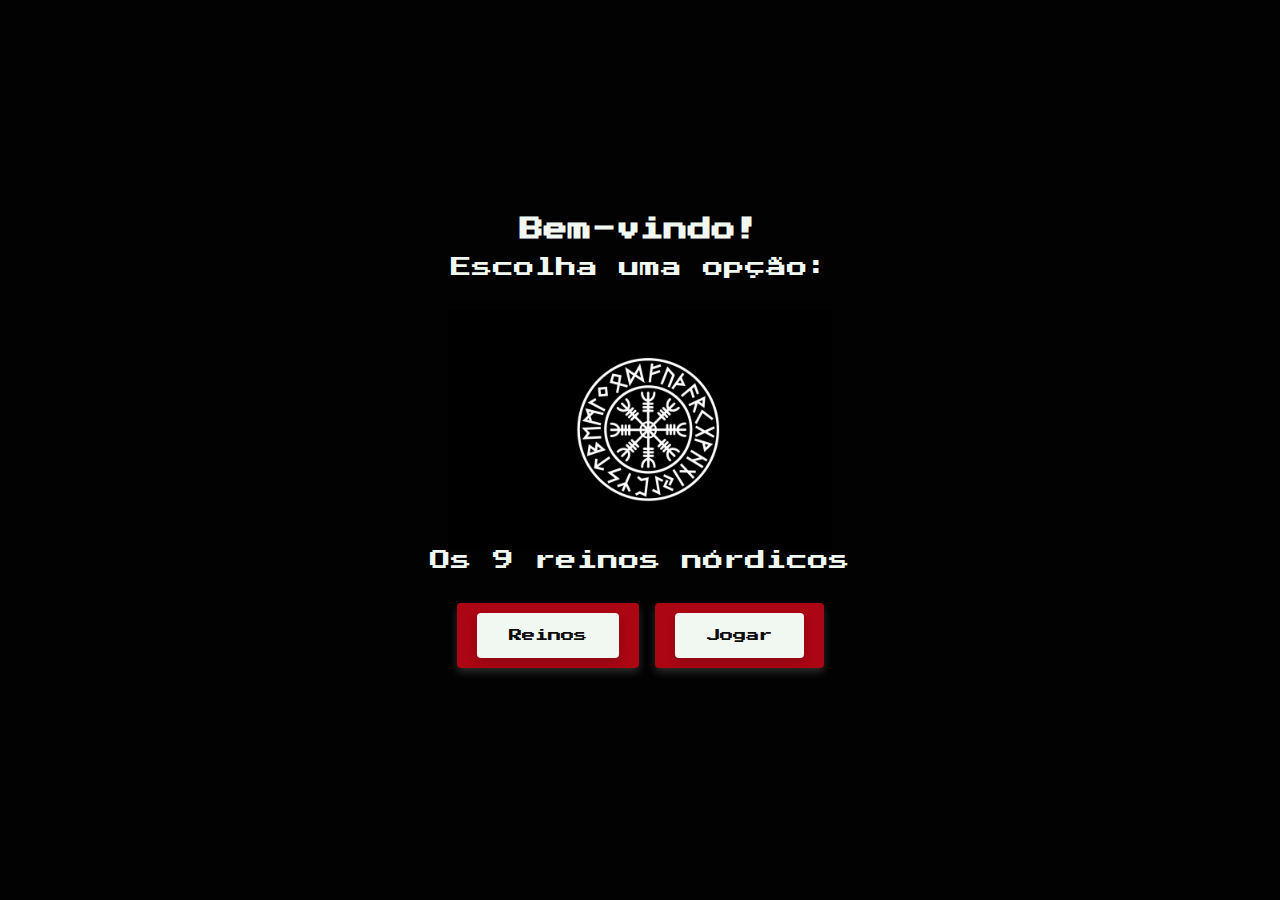
<file: jogo-da-memória/jogo-da-memória/index.html>
<!DOCTYPE html>
<html lang="pt-br">
<head>
    <meta charset="UTF-8">
    <meta http-equiv="X-UA-Compatible" content="IE=edge">
    <meta name="viewport" content="width=device-width, initial-scale=1.0">
    <link rel="stylesheet" href="./css/style.css">
    <link rel="stylesheet" href="./js/script.js">
    <link rel="shortcut icon" href="./images/brain.png" type="image/x-icon">

    <title>Jogo da memória | Opções </title>
</head>
<body>
  <div class="container">
    <h1>Bem-vindo!</h1>
    <p>Escolha uma opção:</p>

    <div class="images-container">
      <img src="./images/simbolo.jpg" alt="Imagem">
      <p>Os 9 reinos nórdicos</p>
    </div>
    
    <ul>
      <li><a href="./pages/reinos.html">Reinos</a></li>
      <li><a href="./login.html">Jogar</a></li>
    </ul>
  </div>
</body>
</html>
</file>
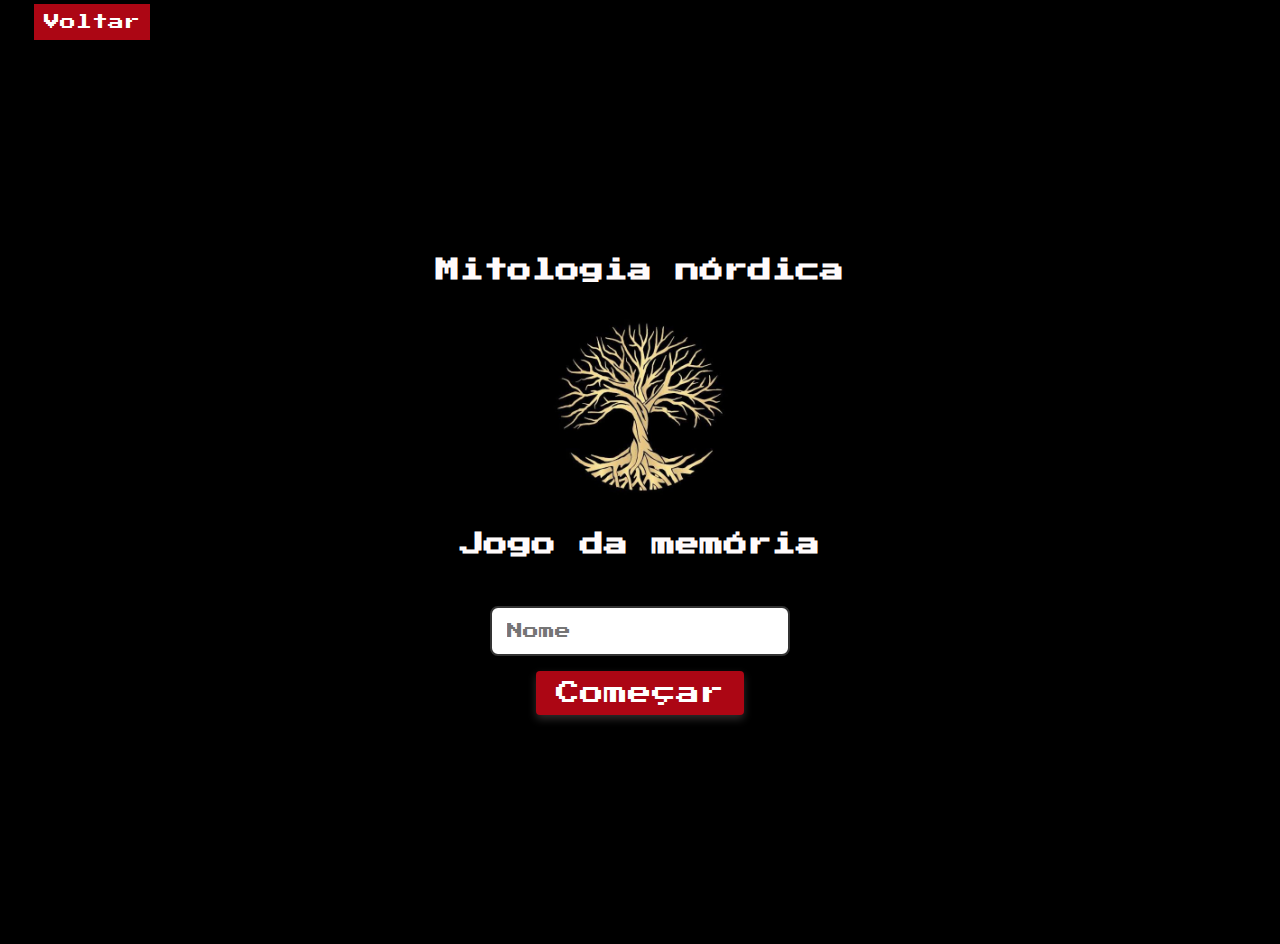
<file: jogo-da-memória/jogo-da-memória/login.html>
<!DOCTYPE html>
<html lang="pt-br">

<head>
  <meta charset="UTF-8">
  <meta name="viewport" content="width=device-width, initial-scale=1.0">

  <link rel="stylesheet" href="./css/reset.css">
  <link rel="stylesheet" href="./css/login.css">
  <link rel="shortcut icon" href="./images/brain.png" type="image/x-icon">

  <script defer src="./js/login.js"></script>

  ]
  <title>Jogo da memória | Login</title>
</head>

<body>
  <a href="../index.html" class="seta-btn">Voltar</a> <i class="fa fa-arrow-right"></i></a>
  <form class="login-form">

    <div class="login__header">
      <h1>Mitologia nórdica</h1>
      <img src="./images/árvore.jpeg" alt="brain icon">
      <h1>Jogo da memória</h1>
    </div>

    <input type="text" placeholder="Nome" class="login__input">
    <button type="submit" class="login__button">Começar</button>

  </form>

</body>

</html>
</file>
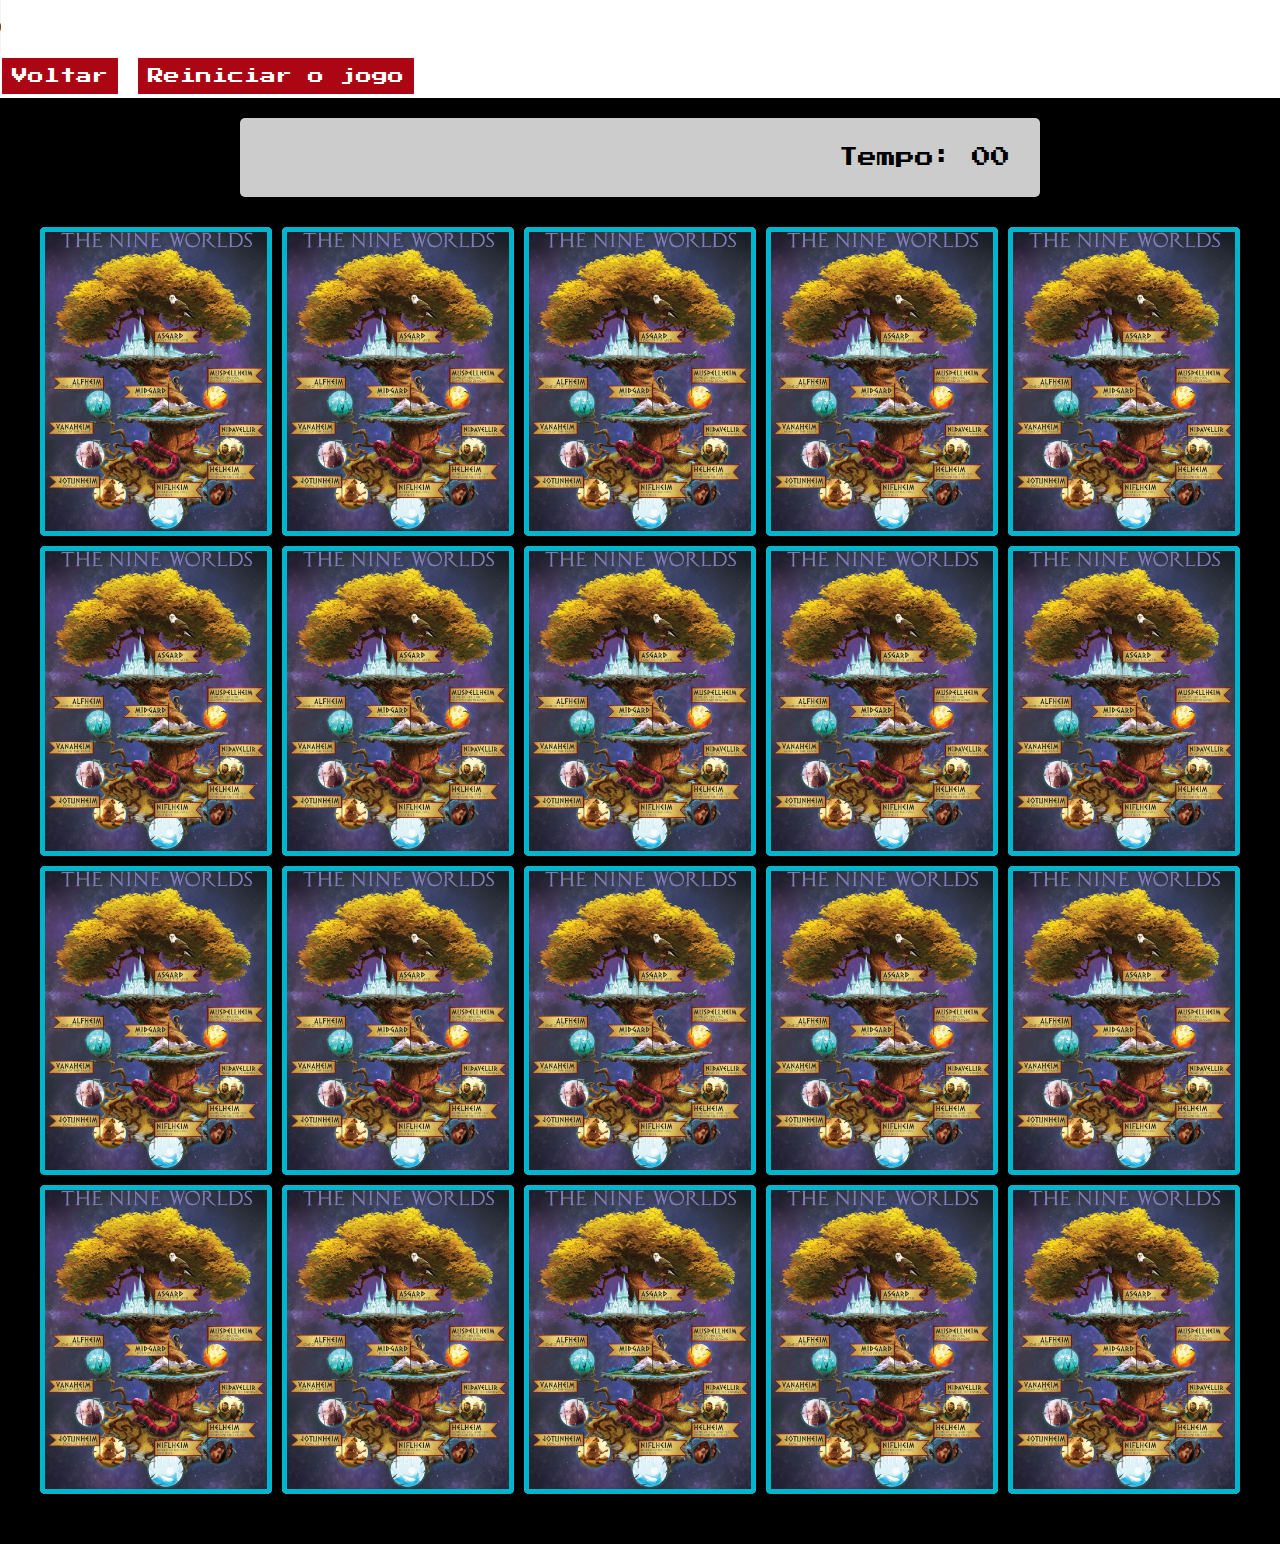
<file: jogo-da-memória/jogo-da-memória/pages/game.html>
<!DOCTYPE html>
<html lang="en">

<head>
  <meta charset="UTF-8">
  <meta name="viewport" content="width=device-width, initial-scale=1.0">
  <link rel="stylesheet" href="../css/reset.css">
  <link rel="stylesheet" href="../css/game.css">
  <link rel="shortcut icon" href="../images/brain.png" type="image/x-icon">
  
  <script defer src="../js/game.js"></script>
  

  <title>Jogo da memória</title>
</head>

<body> 
  <div class="audio">
  <audio controls autoplay loop>
    <source id="audio-player" src="../música/AURORA - Scarborough Fair.mp3">
  </audio>
</div>

  <a href="../index.html"class="seta-btn">Voltar</a> <i class="fa fa-arrow-right"></i></a>
  <a href="./game.html" class="seta-btn">Reiniciar o jogo</a> <i class="fa fa-arrow-right"></i></a>
  
  <main>
    <header>
      <span class="player"></span>
      <span>Tempo: <span class="timer">00</span></span>
    </header>

    <div class="grid"></div>
  </main>

</body>
<audio src=""></audio>

</html>
</file>
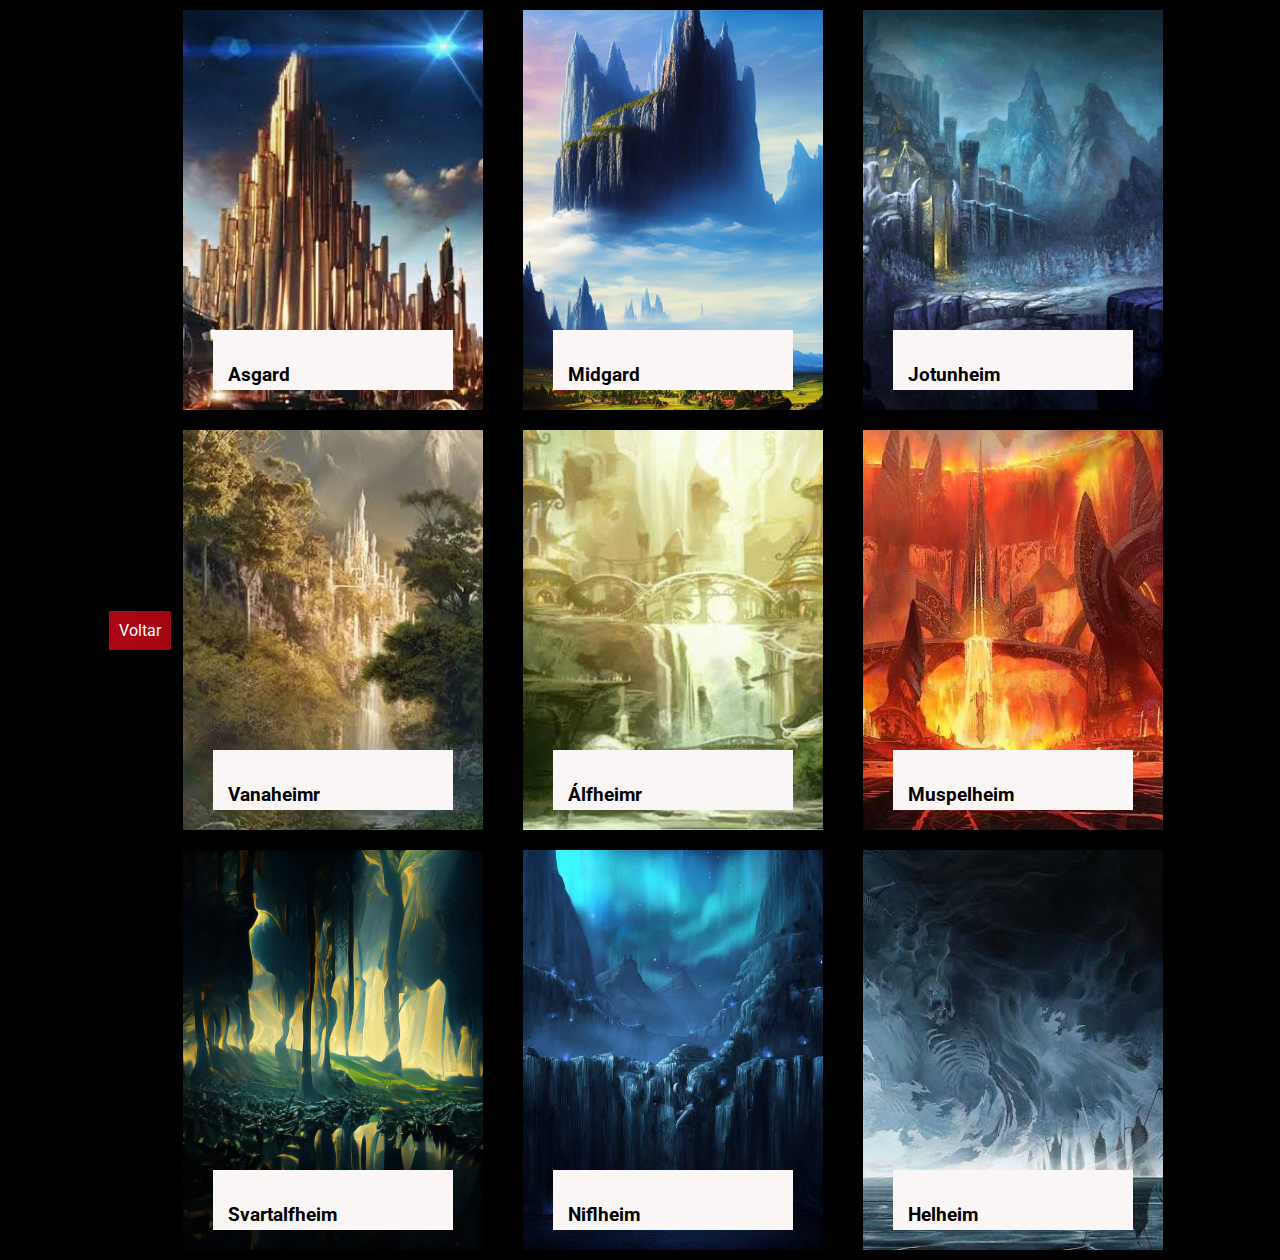
<file: jogo-da-memória/jogo-da-memória/pages/reinos.html>
<!DOCTYPE html>
<html lang="pt-br">
<head>
    <meta charset="UTF-8">
    <meta http-equiv="X-UA-Compatible" content="IE=edge">
    <meta name="viewport" content="width=device-width, initial-scale=1.0">
    <link rel="stylesheet" href="../css/reinos.css">
    <link rel="stylesheet" href="https://cdnjs.cloudflare.com/ajax/libs/font-awesome/5.15.2/css/all.min.css" integrity="sha512-HK5fgLBL+xu6dm/Ii3z4xhlSUyZgTT9tuc/hSrtw6uzJOvgRr2a9jyxxT1ely+B+xFAmJKVSTbpM/CuL7qxO8w==" crossorigin="anonymous" />
    <link rel="shortcut icon" href="../images/brain.png" type="image/x-icon">
 
    <title>História | Reinos </title>
</head>
<body>

    <a href="../index.html" class="seta-btn">Voltar</a> <i class="fa fa-arrow-right"></i></a>


    <div class="container">
        <div class="box">
            <div class="imgBx">
                <img src="../images/Asgard.jpeg"/>
            </div>
            <div class="content">
                <h3>Asgard</h3>
                <p>No meio do mundo, logo no alto estar Ásgarðr que significa “lar dos deuses”. Odin é o governante de Asgard juntamente com a sua esposa Frigg que é a protetora das famílias e tribos, associada à fertilidade, ao amor e a união.
                    Asgard é descrito como um lugar incrivelmente bonito e majestoso, com rios cristalinos, montanhas elevadas e um grande castelo conhecido como Valhalla. Este castelo é a casa de Odin, bem como de muitos outros deuses como, Thor, Loki, Balder e Heimdall.</p>
            </div>
        </div>
        <div class="box">
            <div class="imgBx">
                <img src="../images/Midgard.jpeg"/>
            </div>
            <div class="content">
                <h3>Midgard</h3>
                <p> Midgard é o reino dos humanos, localizado no centro do universo. É protegido por Thor e governado pelos deuses Aesir.
                    Com o corpo do gigante Ymir morto foi criado Midgard.
                     Odin, Vili e Ve fizeram a terra, com o sangue, os mares, com os ossos ergueram as montanhas, dos cabelos fizeram as árvores, com o crânio fizeram o céu e o cérebro tornou-se as nuvens carregadas de neve e granizo. A moradia dos homens foi formada pela testa de Ymir e ficou conhecida como Midgard ou terra média</p>
            </div>
        </div>
        <div class="box">
            <div class="imgBx">
                <img src="../images/Jotunheim.jpeg"/>
            </div>
            <div class="content">
                <h3>Jotunheim</h3>
                <p>Um dos mundos mais ameaçadores do cosmos nórdico era Jötunheimr o lar dos gigantes Jötunns.
                    Nos Eddas, as moradas dos gigantes são descritas como florestas profundas e escuras, picos de montanhas onde o inverno nunca afrouxa e paisagens igualmente inóspitas e sombrias onde tem campos com gado, por a terra ser infértil era necessário a pratica da caça e a pesca.
                    Várias fortalezas gigantes são descritas nos textos sobreviventes.</p>
            </div>
        </div>
        <div class="box">
            <div class="imgBx">
                <img src="../images/Vanaheim.jpeg"/>
            </div>
            <div class="content">
                <h3> Vanaheimr</h3>
                <p>Vanaheimr é o lar dos deuses Vanir, uma das duas principais raças de deuses nórdicos, juntamente com os aesir.
                    Vanaheim é frequentemente descrito como um lugar exuberante e fértil, cheio de jardins e florestas exuberantes, bem como rios e montanhas.</p>
            </div>
        </div>
        <div class="box">
            <div class="imgBx">
                <img src="../images/Álfheim.jpeg"/>
            </div>
            <div class="content">
                <h3>Álfheimr</h3>
                <p>Álfheimr que significa o lar dos elfos é, como o nome sugere, o mundo habitado pelos elfos, uma classe de seres semideuses na mitologia e religião pré-cristã dos nórdicos e de outros povos germânicos.
                    Álfheim é descrita como uma camada mágica, de grandes florestas, bosques e cordilheiras.</p>
            </div>
        </div>
        <div class="box">
            <div class="imgBx">
                <img src="../images/Muspelheim.jpeg"/>
            </div>
            <div class="content">
                <h3>Muspelheim</h3>
                <p>Reino do Fogo
                    Múspell, ou Muspelheim, significa “reino de fogo”, onde habitam os gigantes de fogo e seu mestre, Surtr. os vikings acreditavam que era um reino de fogo e enxofre.
                    Eles o descrevem como quente e brilhante, e as condições tornaram o reino tão severo que é intransitável para aqueles que não são do próprio reino.</p>
            </div>
        </div>
        <div class="box">
            <div class="imgBx">
                <img src="../images/Svartalfheim.jpeg"/>
            </div>
            <div class="content">
                <h3>Svartalfheim</h3>
                <p>Svartalfheim, que significa pátria dos anões, às vezes também era chamada de Nidavellir, que significa os campos baixos dos campos escuros, ele é o reino dos elfos negros, também conhecidos como anões, que são excelentes ferreiros e forjam armas e artefatos mágicos para os deuses. </p>
            </div>
        </div>
        <div class="box">
            <div class="imgBx">
                <img src="../images/Niflheim.jpeg"/>
            </div>
            <div class="content">
                <h3>Niflheim</h3>
                <p>Local onde a neblina se condensa aquecida pelos ventos quentes soprados diretamente de Muspelheim. A névoa faz de Niflheim um mundo de ilusão, um estado indefinido entre o tangível e o intangível, o real e o irreal, o repouso antes do começo.</p>
            </div>
        </div>
        <div class="box">
            <div class="imgBx">
                <img src="../images/Helheim.jpeg"/>
            </div>
            <div class="content">
                <h3>Helheim</h3>
                <p>Helheim, que significa literalmente "casa de Hel" em Old Norse. Era um reino do submundo dos mortos, onde aqueles que não se encontravam em Valhalla, a vida após a morte de bravos guerreiros, estavam destinados a passar a eternidade. Mas apesar da semelhança nos seus nomes, Helheim nunca deve ser confundido com o Inferno cristão. Era um mundo unicamente viking que reflectia os valores e crenças vikings. Assim, Helheim era um dos reinos do além na mitologia nórdica, mas não era o único.</p>
            </div>
        </div>
    </div>
</body>
</html>
</file>
<file: jogo-da-memória/jogo-da-memória/css/style.css>
@import url('https://fonts.googleapis.com/css2?family=Press+Start+2P&display=swap');
* {
  margin: 0;
  padding: 0;
  box-sizing: border-box;
  list-style: none;
  border: none;
  font-family: 'Press Start 2P', cursive;
}


body {
  background-repeat:no repeat;
  background-color: rgb(2, 2, 2);
  background-size: contain;
}
.container {
    display: flex;
    flex-direction: column;
    justify-content: center;
    align-items: center;
    height: 100vh;
    text-align: center;
  }
  
  h1 {
    font-size: 2rem;
    margin-bottom: 1rem;
    color: #f1f7f1;
    font-size: 1.5em;
  }
  
  p {
    font-size: 1.5rem;
    margin-bottom: 2rem;
    color: #f1f7f1;
    font-size: 1.3em;
  }
  
  ul {
    list-style: none;
    margin: 0;
    padding: 0;
  }
  .images-container {
    text-align: center;
  }
  
  .images-container img {
    display: inline-block;
    width: 30%; /* ajuste a largura das imagens como desejar */
    height: auto;
  }
  
  li {
    margin-bottom: 1rem;
    display: inline-block;
    padding: 10px 20px;
    background-color: #ac0614;
    color: white;
    text-decoration: none;
    font-size: 1.2rem;
    border-radius: 4px;
    box-shadow: 0 4px 8px 0 rgba(233, 223, 223, 0.2);
  
  }
  
  a {
    display: block;
    padding: 1rem 2rem;
    background-color: #f1f7f1;
    color: rgb(14, 13, 13);
    text-decoration: none;
    font-size: 1.2rem;
    border-radius: 4px;
    box-shadow: 0 4px 8px 0 rgba(17, 17, 17, 0.2);
    font-size: 0.7em;
  }
  
  a:hover {
    background-color: #c0c0c0;
  }
</file>
<file: jogo-da-memória/jogo-da-memória/css/login.css>
body {
  background-color: black;
}

.seta-btn {
  background-color: #ac0614;
  border: none;
  color: white;
  padding: 10px 10px;
  text-align: center;
  text-decoration: none;
  display: inline-block;
  font-size: 16px;
  margin: 4px 2px;
  cursor: pointer;
  position: relative;
}

.seta-btn i {
  position: absolute;
  right: 10px;
  top: 50%;
  transform: translateY(-50%);
}




.login-form {
  align-items: center;
  display: flex;
  flex-direction: column;
  height: 100vh;
  justify-content: center;
}

.login__header {
  align-items: center;
  display: flex;
  flex-direction: column;
  justify-content: center;
  margin-bottom: 50px;
}

.login__header img {
  width: 250px;
}



.login__header h1 {
  color: #fffbfb;
  font-size: 1.5em;
}

.login__input {
  border: 2px solid #333;
  border-radius: 8px;
  color: #333;
  font-size: 1em;
  margin-bottom: 15px;
  max-width: 300px;
  outline: none;
  padding: 15px;
  width: 100%;
}

.login__button {
   margin-bottom: 1rem;
    display: inline-block;
    padding: 10px 20px;
    background-color: #ac0614;
    color: white;
    text-decoration: none;
    font-size: 1.5rem;
    border-radius: 4px;
    box-shadow: 0 4px 8px 0 rgba(233, 223, 223, 0.2);
}

.login__button:disabled {
  background-color: #eee;
  border: 2px solid #969595;
  color: #aaa;
  cursor: auto;
}
</file>
<file: jogo-da-memória/jogo-da-memória/css/game.css>
.seta-btn {
  background-color: #ac0614;
  border: none;
  color: white;
  padding: 10px 10px;
  text-align: center;
  text-decoration: none;
  display: inline-block;
  font-size: 16px;
  margin: 4px 2px;
  cursor: pointer;
  position: relative;
}

.seta-btn i {
  position: absolute;
  right: 10px;
  top: 50%;
  transform: translateY(-50%);
}

main {
  display: flex;
  flex-direction: column;
  width: 100%;
  background-color: black;
  background-size: cover;
  min-height: 100vh;
  align-items: center;
  justify-content: center;
  padding: 20px 20px 50px;
}

header {
  display: flex;
  align-items: center;
  justify-content: space-between;
  background-color: rgba(255, 255, 255, 0.8);
  font-size: 1.2em;
  width: 100%;
  max-width: 800px;
  padding: 30px;
  margin: 0 0 30px;
  border-radius: 5px;
}

.grid {
  display: grid;
  grid-template-columns: repeat(5, 1fr);
  gap: 10px;
  width: 100%;
  max-width: 1200px;
  margin: 0 auto;
}

.card {
  aspect-ratio: 3/4;
  width: 100%;
  border-radius: 5px;
  position: relative;
  transition: all 400ms ease;
  transform-style: preserve-3d;
  background-color: #ccc;
}

.face {
  width: 100%;
  height: 100%;
  position: absolute;
  background-size: cover;
  background-position: center;
  border: 5px solid #00b5cc;
  border-radius: 5px;
  transition: all 400ms ease;
}

.front {
  transform: rotateY(180deg);
}

.back {
  background-image: url('../images/arvorereinos.jpeg');
  backface-visibility: hidden;
}

.reveal-card {
  transform: rotateY(180deg);
}

.disabled-card {
  filter: saturate(0);
  opacity: 0.5;
}

@media screen and (max-width:920px) {
  .grid {
    grid-template-columns: repeat(5, 1fr);

  }
}
</file>
<file: jogo-da-memória/jogo-da-memória/css/reinos.css>
@import url('https://fonts.googleapis.com/css2?family=Open+Sans:wght@600&family=Roboto:ital,wght@1,500&display=swap');
body {
  margin: 0;
  padding: 0;
  display: flex;
  justify-content: center;
  align-items: center;
  min-height: 100vh;
  background: black;
  font-family: 'Open Sans', sans-serif;
  font-family: 'Roboto', sans-serif;
}
.seta-btn {
  background-color: #ac0614;
  border: none;
  color: white;
  padding: 10px 10px;
  text-align: center;
  text-decoration: none;
  display: inline-block;
  font-size: 16px;
  margin: 4px 2px;
  cursor: pointer;
  position: relative;
}

.seta-btn i {
  position: absolute;
  right: 10px;
  top: 50%;
  transform: translateY(-50%);
}
.container {
  width: 1000px;
  display:flex ;
  flex-wrap: wrap;
  justify-content: space-between;
}

.box {
  position: relative;
  width: 300px;
  height: 400px;
  background: rgb(243, 10, 10);
  box-shadow: 0 30px 30px rgba(0, 0, 0, .5);
  margin: 10px;
}

.box .imgBx {
  position: absolute;
  top: 0;
  left: 0;
  width: 100%;
  height: 100%;
}

.box .imgBx img {
  position: absolute;
  top: 0;
  left: 0;
  width: 100%;
  height: 100%;
  object-fit: cover;
  transition: 0.5s;
}

.box:hover .imgBx img {
  opacity: 0;

}
.box .content {
 position: absolute;
 bottom: 20px;
 left: 10%;
 width: 80%;
 height: 60px;
 background: rgb(250, 246, 246);
 transition: 0.5s;
 overflow: hidden;

 padding: 15px;
 box-sizing: border-box;
}
.box:hover .content {
  width: 100%;
  height: 100%;
  bottom: 0;
  left: 0;
}

.box:hover .content h3{
  margin: 0;
  padding: 0;
  font-size: 30px;
}

.box .content p {
  margin: 10px 0 0;
  padding: 0;
  opacity: 0;
  line-height: 1.2em;
  transition: 0.5s;
  text-align: justify;
}

.box:hover .content p {
  opacity: 1;
  transition-delay: 0.5s;
}
</file>
